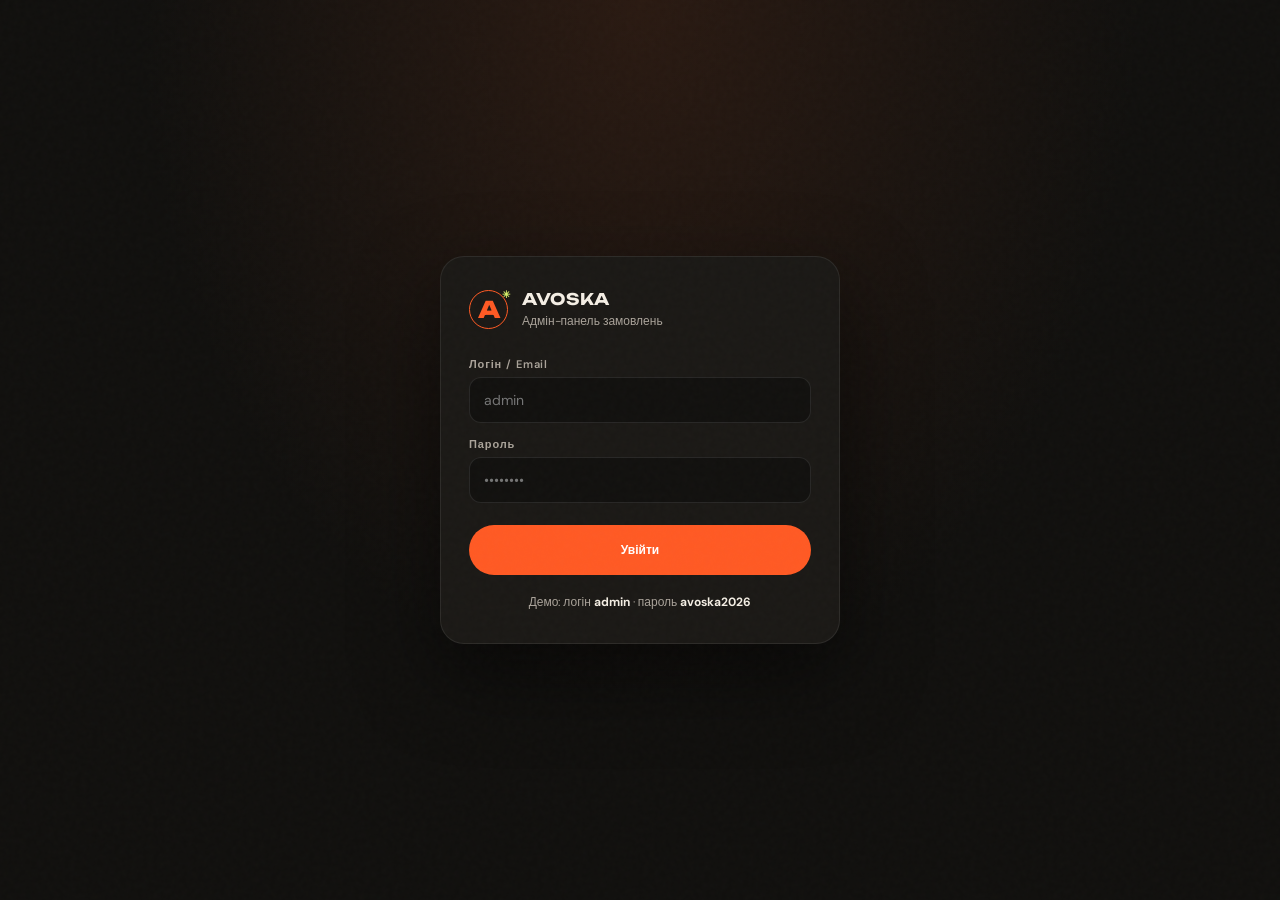
<file: admin.html>
<!doctype html>
<html lang="uk">
<head>
  <meta charset="UTF-8">
  <meta name="viewport" content="width=device-width, initial-scale=1.0">
  <meta name="theme-color" content="#11100e">
  <meta name="robots" content="noindex,nofollow">
  <title>Avoska — Адмін-панель</title>
  <link rel="preconnect" href="https://fonts.googleapis.com">
  <link rel="preconnect" href="https://fonts.gstatic.com" crossorigin>
  <link href="https://fonts.googleapis.com/css2?family=DM+Sans:wght@400;500;600;700;800&family=Unbounded:wght@500;600;700&display=swap" rel="stylesheet">
  <link rel="stylesheet" href="style.css">
  <link rel="stylesheet" href="admin.css">
  <style>
    /* Гарантовано ховаємо екрани — навіть якщо CSS не завантажився */
    #loginScreen[hidden], #adminApp[hidden], #orderDetail[hidden], #loginError[hidden] {
      display: none !important;
    }
    #adminApp { display: none; }
    #adminApp.is-open { display: flex; flex-direction: column; min-height: 100vh; }
  </style>
</head>
<body class="admin-body">
  <div class="noise"></div>

  <div class="admin-login" id="loginScreen">
    <div class="login-card">
      <div class="login-brand">
        <span class="brand-mark">A<span>✳</span></span>
        <div>
          <strong>AVOSKA</strong>
          <small>Адмін-панель замовлень</small>
        </div>
      </div>
      <form id="loginForm" action="#" method="post">
        <label class="field">
          <span>Логін / Email</span>
          <input type="text" name="login" id="loginInput" required autocomplete="username" placeholder="admin" value="">
        </label>
        <label class="field">
          <span>Пароль</span>
          <input type="password" name="password" id="passwordInput" required autocomplete="current-password" placeholder="••••••••" value="">
        </label>
        <p class="login-error" id="loginError" hidden></p>
        <button type="submit" class="btn btn-primary login-btn" id="loginBtn">Увійти</button>
      </form>
      <p class="login-hint" id="loginHint">Демо: логін <b>admin</b> · пароль <b>avoska2026</b></p>
    </div>
  </div>

  <div class="admin-app" id="adminApp" hidden>
    <header class="admin-header">
      <div class="admin-header-left">
        <a class="brand" href="index.html"><span class="brand-mark">A<span>✳</span></span><span>AVOSKA<small>ADMIN</small></span></a>
        <span class="mode-badge" id="modeBadge">demo</span>
      </div>
      <div class="admin-header-right">
        <span class="admin-user" id="adminUser"></span>
        <button type="button" class="btn-ghost" id="logoutBtn">Вийти</button>
      </div>
    </header>

    <div class="admin-toolbar">
      <div class="admin-stats" id="adminStats">
        <div class="stat"><b id="statNew">0</b><span>Нові</span></div>
        <div class="stat"><b id="statActive">0</b><span>В роботі</span></div>
        <div class="stat"><b id="statDone">0</b><span>Готові</span></div>
        <div class="stat"><b id="statAll">0</b><span>Усього</span></div>
      </div>
      <div class="admin-filters">
        <button type="button" class="af active" data-status="all">Усі</button>
        <button type="button" class="af" data-status="new">Нові</button>
        <button type="button" class="af" data-status="calling">Дзвонимо</button>
        <button type="button" class="af" data-status="confirmed">Підтверджено</button>
        <button type="button" class="af" data-status="done">Виконано</button>
        <button type="button" class="af" data-status="cancelled">Скасовано</button>
      </div>
    </div>

    <main class="admin-main no-detail" id="adminMain">
      <div class="orders-list" id="ordersList">
        <p class="orders-empty">Замовлень поки немає</p>
      </div>
      <aside class="order-detail" id="orderDetail" hidden>
        <div class="detail-head">
          <h2 id="detailTitle">Замовлення</h2>
          <button type="button" class="detail-close" id="detailClose" aria-label="Закрити">×</button>
        </div>
        <div class="detail-body" id="detailBody"></div>
      </aside>
    </main>
  </div>

  <!-- Без Firebase CDN — працює офлайн. Firebase підвантажиться лише якщо увімкнено в конфігу. -->
  <script src="firebase-config.js"></script>
  <script src="orders-api.js"></script>
  <script src="admin.js"></script>
  <script>
  (function () {
    var btn = document.getElementById('loginBtn');
    var form = document.getElementById('loginForm');
    if (!btn || !form) return;

    function doLogin(e) {
      if (e) { e.preventDefault(); e.stopPropagation(); }

      var loginEl = document.getElementById('loginInput');
      var passEl = document.getElementById('passwordInput');
      var err = document.getElementById('loginError');
      var login = (loginEl && loginEl.value || '').trim();
      var password = (passEl && passEl.value || '');

      function showErr(msg) {
        if (err) {
          err.textContent = msg;
          err.hidden = false;
          err.style.display = 'block';
        } else {
          alert(msg);
        }
      }

      function openApp(userLabel) {
        var screen = document.getElementById('loginScreen');
        var app = document.getElementById('adminApp');
        if (screen) { screen.hidden = true; screen.style.display = 'none'; }
        if (app) {
          app.hidden = false;
          app.classList.add('is-open');
          app.style.display = 'flex';
          app.style.flexDirection = 'column';
          app.style.minHeight = '100vh';
        }
        var u = document.getElementById('adminUser');
        if (u) u.textContent = userLabel || 'admin';
        if (err) { err.hidden = true; err.style.display = 'none'; }
        if (typeof window.__avoskaAfterLogin === 'function') {
          try { window.__avoskaAfterLogin({ login: userLabel || 'admin' }); } catch (x) {}
        }
      }

      if (!login || !password) {
        showErr('Введи логін і пароль');
        return false;
      }

      var demoLogin = 'admin';
      var demoPass = 'avoska2026';
      try {
        if (typeof DEMO_ADMIN !== 'undefined') {
          if (DEMO_ADMIN.login) demoLogin = String(DEMO_ADMIN.login);
          if (DEMO_ADMIN.password) demoPass = String(DEMO_ADMIN.password);
        }
      } catch (x) {}

      // Async path via API
      if (typeof OrdersAPI !== 'undefined') {
        Promise.resolve()
          .then(function () { return OrdersAPI.init(); })
          .then(function () { return OrdersAPI.login(login, password); })
          .then(function (user) {
            openApp((user && (user.email || user.login)) || login);
          })
          .catch(function (ex) {
            // fallback demo check
            if (login.toLowerCase() === demoLogin.toLowerCase() && password === demoPass) {
              openApp(demoLogin);
            } else {
              showErr((ex && ex.message) || 'Невірний логін або пароль');
            }
          });
        return false;
      }

      // Pure demo without API
      if (login.toLowerCase() === demoLogin.toLowerCase() && password === demoPass) {
        try {
          sessionStorage.setItem('avoska_admin_session', JSON.stringify({ login: demoLogin, at: Date.now() }));
        } catch (x) {}
        openApp(demoLogin);
      } else {
        showErr('Невірний логін або пароль. Спробуй admin / avoska2026');
      }
      return false;
    }

    btn.addEventListener('click', doLogin);
    form.addEventListener('submit', doLogin);
  })();
  </script>
</body>
</html>
</file>
<file: style.css>
* {
  box-sizing: border-box
}
:root {
  --bg: #11100e;
  --panel: #1b1916;
  --cream: #f4eee4;
  --muted: #aaa39a;
  --orange: #ff5a24;
  --lime: #d7f36a
}
html {
  scroll-behavior: smooth;
  overflow-x: hidden;
  max-width: 100%
}
body {
  margin: 0;
  background: var(--bg);
  color: var(--cream);
  font-family: "DM Sans", sans-serif;
  overflow-x: hidden
}
.noise {
  position: fixed;
  inset: 0;
  pointer-events: none;
  opacity: .045;
  z-index: 10;
  background-image: url("data:image/svg+xml,%3Csvg viewBox='0 0 180 180' xmlns='http://www.w3.org/2000/svg'%3E%3Cfilter id='n'%3E%3CfeTurbulence type='fractalNoise' baseFrequency='.9' numOctaves='3' stitchTiles='stitch'/%3E%3C/filter%3E%3Crect width='100%25' height='100%25' filter='url(%23n)' opacity='.45'/%3E%3C/svg%3E")
}
.header {
  height: 88px;
  padding: 0 7.5%;
  display: flex;
  align-items: center;
  justify-content: space-between;
  border-bottom: 1px solid #ffffff12;
  position: absolute;
  z-index: 5;
  width: 100%
}
.brand {
  display: flex;
  align-items: center;
  gap: 10px;
  color: var(--cream);
  text-decoration: none;
  font: 700 16px Unbounded, sans-serif;
  letter-spacing: .03em
}
.brand small {
  display: block;
  font: 600 8px "DM Sans";
  letter-spacing: .25em;
  color: #a49c91;
  margin-top: 5px
}
.brand-mark {
  width: 39px;
  height: 39px;
  border: 1px solid var(--orange);
  border-radius: 50%;
  display: grid;
  place-items: center;
  color: var(--orange);
  font: 800 23px Unbounded;
  position: relative
}
.brand-mark span {
  font-size: 10px;
  position: absolute;
  right: -3px;
  top: -3px;
  color: var(--lime)
}
.nav {
  display: flex;
  gap: 38px
}
.nav a, .text-link {
  color: #d0c9bf;
  text-decoration: none;
  font-size: 13px
}
.nav a:hover, .text-link:hover {
  color: var(--orange)
}
.header-right {
  display: flex;
  align-items: center;
  gap: 14px
}
.header-order {
  color: var(--bg);
  background: var(--lime);
  text-decoration: none;
  padding: 13px 19px;
  border-radius: 30px;
  font-size: 12px;
  font-weight: 800
}
.header-order span {
  margin-left: 14px
}
.menu-toggle {
  display: none;
  background: none;
  color: white;
  border: 0;
  font-size: 24px
}
.hero {
  min-height: 790px;
  padding: 175px 7.5% 60px;
  position: relative;
  display: grid;
  grid-template-columns: 48% 52%;
  align-items: center;
  background: radial-gradient(ellipse at 75% 48%,#3a2116 0%,#17120f 34%,#11100e 70%)
}
.hero-copy {
  position: relative;
  z-index: 2
}
.eyebrow {
  font-size: 10px;
  letter-spacing: .22em;
  color: #b7afa4;
  font-weight: 700;
  display: flex;
  align-items: center;
  gap: 10px
}
.eyebrow i {
  width: 7px;
  height: 7px;
  border-radius: 50%;
  background: var(--orange);
  display: inline-block;
  box-shadow: 0 0 15px var(--orange)
}
h1, h2 {
  font-family: Unbounded, sans-serif;
  font-weight: 800;
  letter-spacing: -.075em;
  line-height: .98;
  margin: 25px 0
}
h1 {
  font-size: clamp(42px,8vw,118px);
  max-width: 100%
}
h1 em, h2 em {
  font-style: normal;
  color: var(--orange)
}
.hero-title {
  font-size: clamp(35px,8vw,102px);;
}
.hero-lead {
  max-width: 390px;
  color: #b5ada3;
  line-height: 1.75;
  font-size: 15px
}
.hero-actions {
  display: flex;
  align-items: center;
  gap: 28px;
  margin-top: 35px
}
.btn {
  display: inline-flex;
  align-items: center;
  gap: 35px;
  text-decoration: none;
  border-radius: 40px;
  padding: 17px 23px;
  font-size: 12px;
  font-weight: 800;
  transition: .25s transform, .25s box-shadow
}
.btn:hover {
  transform: translateY(-4px);
  box-shadow: 0 12px 35px #0006
}
.btn-primary {
  background: var(--orange);
  color: white
}
.btn-primary span, .btn-light span {
  font-size: 17px
}
.text-link {
  border-bottom: 1px solid #ffffff55;
  padding-bottom: 7px
}
.text-link span {
  margin-left: 10px
}
.hero-note {
  display: flex;
  align-items: center;
  gap: 13px;
  margin-top: 65px
}
.note-icon {
  width: 37px;
  height: 37px;
  border: 1px solid #ffffff35;
  border-radius: 50%;
  display: grid;
  place-items: center;
  color: var(--lime)
}
.hero-note b, .hero-note small {
  display: block
}
.hero-note b {
  font-size: 11px
}
.hero-note small {
  color: #8f887f;
  font-size: 10px;
  margin-top: 4px
}
.hero-art {
  height: 550px;
  position: relative;
  display: grid;
  place-items: center;
  perspective: 1000px
}
.food-disc {
  width: min(39vw,480px);
  aspect-ratio: 1;
  border-radius: 50%;
  position: relative;
  z-index: 2;
  transform-style: preserve-3d;
  animation: levitate 6s ease-in-out infinite;
  filter: drop-shadow(0 35px 35px #0009)
}
.food-image {
  position: absolute;
  inset: 0;
  border-radius: 50%;
  background: url("https://images.unsplash.com/photo-1579751626657-72bc17010498?auto=format&fit=crop&w=1200&q=90") center/cover;
  border: 13px solid #d8a35d;
  box-shadow: inset 0 0 0 7px #f6d89a, 0 0 0 1px #fff4;
  transform: rotate(-13deg)
}
.orbit {
  position: absolute;
  border: 1px solid #ff8a4b42;
  border-radius: 50%;
  width: 95%;
  aspect-ratio: 1;
  transform: rotateX(67deg) rotateZ(-20deg)
}
.orbit-two {
  width: 115%;
  transform: rotateX(67deg) rotateZ(36deg);
  border-color: #d7f36a30
}
.floating-tag {
  position: absolute;
  z-index: 3;
  background: var(--lime);
  color: #17150f;
  padding: 10px 15px;
  border-radius: 30px;
  font: 700 9px Unbounded;
  letter-spacing: .08em;
  box-shadow: 0 12px 30px #0005
}
.tag-top {
  top: 15%;
  right: 5%;
  transform: rotate(9deg)
}
.tag-bottom {
  bottom: 14%;
  left: 6%;
  background: var(--orange);
  color: white;
  transform: rotate(-8deg)
}
.sushi-float {
  position: absolute;
  z-index: 4;
  right: 3%;
  bottom: 23%;
  font-size: 82px;
  filter: drop-shadow(0 15px 15px #0008);
  animation: float 5s ease-in-out infinite
}
.pepper {
  position: absolute;
  color: var(--orange);
  font-size: 55px
}
.pepper-one {
  top: 16%;
  left: 5%;
  animation: spin 18s linear infinite
}
.pepper-two {
  bottom: 10%;
  right: 18%;
  color: var(--lime);
  font-size: 35px
}
.hero-shadow {
  position: absolute;
  width: 75%;
  height: 35px;
  background: #0009;
  filter: blur(25px);
  bottom: 12%;
  border-radius: 50%
}
.hero-bottom {
  position: absolute;
  bottom: 28px;
  left: 7.5%;
  right: 7.5%;
  display: flex;
  align-items: center;
  gap: 15px;
  color: #777168;
  font-size: 9px;
  letter-spacing: .2em
}
.scroll-line {
  height: 1px;
  width: 65px;
  background: var(--orange)
}
.hero-social {
  margin-left: auto
}
.ticker {
  overflow: hidden;
  background: var(--lime);
  color: #181811;
  padding: 15px 0;
  transform: rotate(-1deg) scale(1.02)
}
.ticker-track {
  white-space: nowrap;
  display: inline-flex;
  align-items: center;
  gap: 35px;
  font: 700 13px Unbounded;
  letter-spacing: .08em;
  animation: ticker-scroll 28s linear infinite;
  width: max-content
}
.ticker-track span:nth-of-type(even) {
  color: #df4e21
}
.section {
  padding: 125px 7.5%
}
.section-head {
  display: flex;
  justify-content: space-between;
  align-items: end;
  margin-bottom: 50px
}
.section h2, .feature h2, .contact-section h2 {
  font-size: clamp(40px,6vw,76px)
}
.section-head>p {
  max-width: 310px;
  color: var(--muted);
  font-size: 13px;
  line-height: 1.8;
  margin-bottom: 27px
}
.filters {
  display: flex;
  gap: 10px;
  margin-bottom: 27px;
  flex-wrap: wrap
}
.filter {
  background: transparent;
  border: 1px solid #ffffff24;
  color: #aaa39a;
  border-radius: 30px;
  padding: 11px 17px;
  font: 600 11px "DM Sans";
  cursor: pointer;
  transition: .2s
}
.filter span {
  font-size: 9px;
  margin-left: 10px;
  color: var(--orange)
}
.filter.active, .filter:hover {
  background: var(--cream);
  color: #15130f;
  border-color: var(--cream)
}
.product-grid {
  display: grid;
  grid-template-columns: repeat(3,1fr);
  gap: 22px
}
.product-card {
  background: #1a1815;
  border-radius: 9px;
  overflow: hidden;
  transition: .35s transform, .35s background
}
.product-card:hover {
  transform: translateY(-8px);
  background: #211e19
}
.product-photo {
  height: 245px;
  position: relative;
  overflow: hidden;
  background: #28231e
}
.product-photo img {
  width: 100%;
  height: 100%;
  object-fit: cover;
  transition: transform .7s cubic-bezier(.2,.7,.2,1)
}
.product-card:hover img {
  transform: scale(1.08) rotate(1deg)
}
.product-badge {
  position: absolute;
  top: 15px;
  left: 15px;
  background: var(--lime);
  color: #16150f;
  padding: 7px 10px;
  border-radius: 20px;
  font: 700 8px Unbounded
}
.add-btn {
  position: absolute;
  bottom: 14px;
  right: 14px;
  border: 0;
  width: 42px;
  height: 42px;
  border-radius: 50%;
  background: var(--orange);
  color: white;
  font-size: 25px;
  cursor: pointer;
  transition: .2s
}
.add-btn:hover {
  transform: rotate(90deg) scale(1.1)
}
.product-info {
  padding: 19px;
  display: flex;
  justify-content: space-between;
  gap: 12px;
  align-items: center
}
.product-info h3 {
  font: 600 13px Unbounded;
  margin: 0 0 7px
}
.product-info p {
  margin: 0;
  color: #938b81;
  font-size: 10px
}
.product-info>b {
  font-size: 10px;
  color: var(--lime);
  white-space: nowrap
}
.menu-disclaimer {
  font-size: 10px;
  color: #766f66;
  margin-top: 22px
}
.feature {
  display: grid;
  grid-template-columns: 1fr 1fr;
  gap: 10%;
  align-items: center;
  background: #191714
}
.feature-image {
  position: relative;
  height: 530px
}
.feature-image>img {
  width: 100%;
  height: 100%;
  object-fit: cover;
  border-radius: 4px;
  filter: saturate(.75)
}
.round-stamp {
  position: absolute;
  right: -45px;
  bottom: 35px;
  width: 130px;
  height: 130px;
  border-radius: 50%;
  background: var(--lime);
  color: #18170f;
  display: grid;
  place-content: center;
  text-align: center;
  font: 700 10px/1.8 Unbounded;
  transform: rotate(12deg);
  box-shadow: 0 15px 35px #0007
}
.feature-copy>p {
  color: #aaa197;
  line-height: 1.9;
  font-size: 14px;
  max-width: 410px
}
.feature-stats {
  display: flex;
  gap: 55px;
  margin: 35px 0
}
.feature-stats b, .feature-stats small {
  display: block
}
.feature-stats b {
  font: 700 20px Unbounded
}
.feature-stats b span {
  color: var(--orange)
}
.feature-stats small {
  color: #888076;
  font-size: 10px;
  margin-top: 7px
}
.rating-note {
  display: block;
  color: #6e675f;
  font-size: 9px;
  margin-top: 18px
}
.cta-section {
  padding: 105px 7.5%;
  text-align: center;
  position: relative;
  overflow: hidden;
  background: var(--orange)
}
.cta-section .eyebrow {
  justify-content: center;
  color: #ffe0d3
}
.cta-section .eyebrow i {
  background: var(--lime);
  box-shadow: none
}
.cta-section h2 {
  font-size: clamp(45px,7vw,90px);
  margin: 25px 0 35px
}
.cta-section h2 em {
  color: var(--lime)
}
.btn-light {
  background: var(--cream);
  color: #18150f;
  position: relative;
  z-index: 1
}
.cta-orb {
  position: absolute;
  font-size: 150px;
  opacity: .12;
  left: 8%;
  top: 20%;
  transform: rotate(-25deg);
  animation: levitate 6s infinite
}
.contact-section {
  display: grid;
  grid-template-columns: .8fr 1.2fr;
  gap: 7%;
  align-items: start
}
.contact-grid {
  display: grid;
  grid-template-columns: repeat(3,1fr);
  gap: 25px;
  padding-top: 25px
}
.contact-item small, .contact-item b, .contact-item a, .contact-item span {
  display: block
}
.contact-item small {
  color: var(--orange);
  font-size: 9px;
  letter-spacing: .15em;
  margin-bottom: 18px
}
.contact-item b {
  font: 600 13px/1.7 Unbounded;
  min-height: 65px
}
.contact-item a {
  color: var(--lime);
  font-size: 10px;
  margin-top: 15px;
  text-decoration: none
}
.contact-item span {
  font-size: 9px;
  color: #8c847a;
  margin-top: 15px
}
.footer {
  padding: 28px 7.5%;
  border-top: 1px solid #ffffff18;
  display: flex;
  justify-content: space-between;
  align-items: center;
  color: #827a70;
  font-size: 9px;
  letter-spacing: .14em
}
.footer .brand {
  color: var(--cream)
}
@keyframes levitate {
  0%, 100% {
    transform: translateY(0) rotate(-3deg)
  }
  50% {
    transform: translateY(-18px) rotate(2deg)
  }
}
@keyframes float {
  0%, 100% {
    transform: translateY(0) rotate(-8deg)
  }
  50% {
    transform: translateY(-22px) rotate(8deg)
  }
}
@keyframes spin {
  to {
    transform: rotate(360deg)
  }
}
@media(max-width:900px) {
  .hero {
    grid-template-columns: 1fr 1fr;
    padding-left: 5%;
    padding-right: 5%;
    min-height: 700px
  }
  .hero-art {
    height: 450px
  }
  .food-disc {
    width: 43vw
  }
  .product-grid {
    grid-template-columns: repeat(2,1fr)
  }
  .section {
    padding: 90px 5%
  }
  .contact-section {
    grid-template-columns: 1fr
  }
  .contact-grid {
    padding-top: 0
  }
  .header {
    padding: 0 5%
  }
}
@media(max-width:650px) {
  .header {
    height: 72px
  }
  .nav {
    display: none;
    position: absolute;
    top: 72px;
    left: 0;
    right: 0;
    background: #171512;
    padding: 25px;
    flex-direction: column;
    gap: 22px
  }
  .nav.open {
    display: flex
  }
  .header-order {
    margin-left: auto;
    margin-right: 15px;
    padding: 11px 14px
  }
  .menu-toggle {
    display: block
  }
  .hero {
    padding: 135px 6% 70px;
    display: flex;
    flex-direction: column;
    align-items: stretch;
    min-height: 0
  }
  .hero-copy {
    z-index: 2
  }
  .hero h1 {
    font-size: clamp(40px,12vw,64px);
    letter-spacing: -.04em;
    max-width: 100%;
    overflow-wrap: anywhere;
    word-break: break-word
  }
  .hero-lead {
    font-size: 13px
  }
  .hero-note {
    margin-top: 35px
  }
  .hero-art {
    height: 360px;
    margin-top: 5px
  }
  .food-disc {
    width: min(78vw,360px)
  }
  .tag-top {
    right: 3%;
    top: 8%
  }
  .tag-bottom {
    left: 0;
    bottom: 9%
  }
  .sushi-float {
    font-size: 58px;
    right: 0;
    bottom: 20%
  }
  .pepper-one {
    font-size: 35px
  }
  .hero-bottom {
    left: 6%;
    right: 6%;
    bottom: 18px
  }
  .hero-social {
    display: none
  }
  .section {
    padding: 75px 6%
  }
  .section-head {
    display: block
  }
  .section-head>p {
    margin-top: 0
  }
  .section h2, .feature h2, .contact-section h2 {
    font-size: 48px
  }
  .product-grid {
    grid-template-columns: 1fr 1fr;
    gap: 12px
  }
  .product-photo {
    height: 165px
  }
  .product-info {
    padding: 12px;
    display: block
  }
  .product-info h3 {
    font-size: 10px;
    line-height: 1.5
  }
  .product-info p {
    font-size: 9px;
    min-height: 27px
  }
  .product-info>b {
    display: block;
    margin-top: 10px;
    font-size: 9px
  }
  .add-btn {
    width: 34px;
    height: 34px;
    font-size: 21px
  }
  .product-badge {
    font-size: 7px
  }
  .feature {
    display: flex;
    flex-direction: column;
    gap: 50px
  }
  .feature-image {
    width: 90%;
    height: 350px;
    align-self: flex-start
  }
  .round-stamp {
    width: 105px;
    height: 105px;
    right: -28px;
    font-size: 8px
  }
  .feature-copy {
    width: 100%
  }
  .feature-stats {
    gap: 35px
  }
  .cta-section {
    padding: 85px 6%
  }
  .cta-section h2 {
    font-size: 52px
  }
  .cta-orb {
    font-size: 90px;
    left: -5%
  }
  .contact-grid {
    grid-template-columns: 1fr;
    gap: 30px
  }
  .contact-item b {
    min-height: 0
  }
  .footer {
    gap: 20px;
    flex-wrap: wrap
  }
  .footer>span:nth-child(2) {
    display: none
  }
}
@media(prefers-reduced-motion:reduce) {
  *, *::before, *::after {
    animation-duration: .01ms!important;
    scroll-behavior: auto!important;
    transition-duration: .01ms!important
  }
}
@keyframes ticker-scroll {
  0% {
    transform: translateX(0)
  }
  100% {
    transform: translateX(-50%)
  }
}
.ticker:hover .ticker-track {
  animation-play-state: paused
}
.cart-btn {
  position: relative;
  background: none;
  border: 1px solid #ffffff25;
  color: var(--cream);
  width: 44px;
  height: 44px;
  border-radius: 50%;
  display: grid;
  place-items: center;
  cursor: pointer;
  transition: .2s
}
.cart-btn:hover {
  border-color: var(--orange);
  color: var(--orange)
}
.cart-count {
  position: absolute;
  top: -4px;
  right: -4px;
  background: var(--orange);
  color: #fff;
  font-size: 10px;
  font-weight: 800;
  min-width: 18px;
  height: 18px;
  border-radius: 50%;
  display: grid;
  place-items: center;
  padding: 0 4px
}
.cart-count:empty, .cart-count[data-empty="1"] {
  display: none
}
.hero-bottom {
  display: flex;
  align-items: center;
  gap: 18px;
  position: absolute;
  bottom: 28px;
  left: 7.5%;
  right: 7.5%;
  font-size: 11px;
  letter-spacing: .12em;
  color: #9a9288;
  font-weight: 600
}
.hero-social {
  margin-left: auto;
  display: flex;
  gap: 18px
}
.hero-social a {
  color: #d0c9bf;
  text-decoration: none;
  font-size: 11px;
  letter-spacing: .08em
}
.hero-social a:hover {
  color: var(--orange)
}
.social-links {
  display: flex;
  flex-direction: column;
  gap: 12px;
  margin-top: 8px
}
.social-link {
  display: inline-flex;
  align-items: center;
  gap: 10px;
  color: var(--cream);
  text-decoration: none;
  font-size: 14px;
  font-weight: 600
}
.social-link:hover {
  color: var(--orange)
}
.social-link svg {
  flex-shrink: 0
}
.footer {
  display: flex;
  align-items: center;
  justify-content: space-between;
  padding: 40px 7.5%;
  border-top: 1px solid #ffffff12;
  gap: 20px;
  flex-wrap: wrap
}
.footer-social {
  display: flex;
  gap: 14px
}
.footer-social a {
  color: #a49c91;
  display: grid;
  place-items: center;
  width: 36px;
  height: 36px;
  border: 1px solid #ffffff18;
  border-radius: 50%;
  transition: .2s
}
.footer-social a:hover {
  color: var(--orange);
  border-color: var(--orange)
}
.hero-social {
  margin-left: 0;
  width: 100%
}
}
@media (max-width:640px) {
  .footer {
    justify-content: center;
    text-align: center
  }
  .footer-social {
    order: -1
  }
}
/* ===== Cart page (full section) ===== */
.cart-page {
  padding-top: 110px
}
.cart-page-head {
  align-items: flex-end;
  gap: 20px
}
.cart-layout {
  display: grid;
  grid-template-columns: 1.2fr .9fr;
  gap: 32px;
  margin-top: 10px
}
.cart-list-panel {
  background: var(--panel);
  border-radius: 20px;
  padding: 8px 20px;
  border: 1px solid #ffffff10;
  min-height: 200px
}
.cart-items {
  padding: 8px 0
}
.cart-empty {
  color: var(--muted);
  text-align: center;
  padding: 48px 16px;
  font-size: 14px;
  line-height: 1.6
}
.cart-empty a {
  color: var(--orange);
  text-decoration: none
}
.cart-item {
  display: grid;
  grid-template-columns: 1fr auto auto auto;
  align-items: center;
  gap: 12px;
  padding: 16px 4px;
  border-bottom: 1px solid #ffffff10
}
.cart-item:last-child {
  border-bottom: 0
}
.cart-item-info h4 {
  margin: 0 0 4px;
  font-size: 15px;
  font-weight: 700
}
.cart-item-info span {
  font-size: 12px;
  color: var(--muted)
}
.cart-item-qty {
  display: flex;
  align-items: center;
  gap: 8px
}
.cart-item-qty button {
  width: 30px;
  height: 30px;
  border-radius: 50%;
  border: 1px solid #ffffff25;
  background: none;
  color: var(--cream);
  cursor: pointer;
  font-size: 16px;
  line-height: 1
}
.cart-item-qty button:hover {
  border-color: var(--orange);
  color: var(--orange)
}
.cart-item-qty span {
  min-width: 20px;
  text-align: center;
  font-weight: 700;
  font-size: 14px
}
.cart-item-price {
  font-weight: 800;
  font-size: 15px;
  white-space: nowrap;
  min-width: 72px;
  text-align: right
}
.cart-item-remove {
  background: none;
  border: 0;
  color: #777;
  cursor: pointer;
  font-size: 20px;
  padding: 4px 6px;
  line-height: 1
}
.cart-item-remove:hover {
  color: var(--orange)
}
.cart-checkout-panel {
  background: var(--panel);
  border-radius: 20px;
  padding: 24px;
  border: 1px solid #ffffff10;
  align-self: start;
  position: sticky;
  top: 20px
}
.cart-summary {
  margin-bottom: 22px;
  padding-bottom: 18px;
  border-bottom: 1px solid #ffffff12
}
.cart-total-row {
  display: flex;
  justify-content: space-between;
  align-items: center;
  font-size: 15px
}
.cart-total-row b {
  font: 800 22px Unbounded, sans-serif;
  color: var(--lime)
}
.cart-total-note {
  margin: 8px 0 0;
  font-size: 11px;
  color: var(--muted);
  line-height: 1.4
}
.checkout-title {
  margin: 0 0 16px;
  font: 700 16px Unbounded, sans-serif
}
.checkout-form .field {
  display: block;
  margin-bottom: 14px
}
.checkout-form .field span {
  display: block;
  font-size: 11px;
  letter-spacing: .08em;
  color: var(--muted);
  margin-bottom: 6px;
  font-weight: 600
}
.checkout-form input, .checkout-form textarea {
  width: 100%;
  background: #12110f;
  border: 1px solid #ffffff18;
  border-radius: 12px;
  padding: 12px 14px;
  color: var(--cream);
  font: 400 14px "DM Sans", sans-serif;
  outline: none;
  transition: border .2s
}
.checkout-form input:focus, .checkout-form textarea:focus {
  border-color: var(--orange)
}
.checkout-form textarea {
  resize: vertical;
  min-height: 64px
}
.pay-fieldset {
  border: 0;
  padding: 0;
  margin: 0 0 18px
}
.pay-fieldset legend {
  font-size: 11px;
  letter-spacing: .08em;
  color: var(--muted);
  font-weight: 600;
  margin-bottom: 10px
}
.pay-option {
  display: flex;
  align-items: flex-start;
  gap: 10px;
  padding: 10px 12px;
  border: 1px solid #ffffff14;
  border-radius: 12px;
  margin-bottom: 8px;
  cursor: pointer;
  font-size: 13px;
  transition: border .2s
}
.pay-option:hover {
  border-color: #ffffff30
}
.pay-option:has(input:checked) {
  border-color: var(--orange);
  background: #ff5a2412
}
.pay-option input {
  margin-top: 2px;
  accent-color: var(--orange)
}
.pay-option small {
  display: block;
  color: var(--muted);
  font-size: 11px;
  margin-top: 2px
}
.checkout-submit {
  width: 100%;
  justify-content: center;
  border: 0;
  cursor: pointer;
  font-family: inherit
}
.checkout-submit:disabled {
  opacity: .5;
  cursor: not-allowed;
  transform: none
}
.checkout-hint {
  margin: 12px 0 0;
  font-size: 11px;
  color: var(--muted);
  line-height: 1.45;
  text-align: center
}
.order-success {
  text-align: center;
  padding: 20px 8px
}
.success-icon {
  width: 56px;
  height: 56px;
  border-radius: 50%;
  background: var(--lime);
  color: #18170f;
  display: grid;
  place-items: center;
  font-size: 28px;
  font-weight: 800;
  margin: 0 auto 16px
}
.order-success h3 {
  margin: 0 0 10px;
  font: 700 18px Unbounded, sans-serif
}
.order-success p {
  color: var(--muted);
  font-size: 14px;
  line-height: 1.55;
  margin: 0 0 20px
}
.order-success .btn {
  margin-bottom: 14px
}
.order-success .text-link {
  display: inline-block
}
/* Header cart + FAB */
.cart-btn {
  position: relative;
  background: none;
  border: 1px solid #ffffff25;
  color: var(--cream);
  width: 44px;
  height: 44px;
  border-radius: 50%;
  display: grid;
  place-items: center;
  cursor: pointer;
  transition: .2s;
  text-decoration: none
}
.cart-btn:hover {
  border-color: var(--orange);
  color: var(--orange)
}
.cart-count {
  position: absolute;
  top: -4px;
  right: -4px;
  background: var(--orange);
  color: #fff;
  font-size: 10px;
  font-weight: 800;
  min-width: 18px;
  height: 18px;
  border-radius: 50%;
  display: grid;
  place-items: center;
  padding: 0 4px
}
.cart-count[data-empty="1"] {
  display: none
}
.nav-cart-badge {
  display: inline-grid;
  place-items: center;
  min-width: 18px;
  height: 18px;
  padding: 0 5px;
  border-radius: 20px;
  background: var(--orange);
  color: #fff;
  font-size: 10px;
  font-weight: 800;
  margin-left: 6px
}
.nav-cart-badge[hidden] {
  display: none
}
.fab-cart {
  position: fixed;
  right: 22px;
  bottom: 22px;
  z-index: 35;
  width: 58px;
  height: 58px;
  border-radius: 50%;
  background: var(--lime);
  color: #18170f;
  display: grid;
  place-items: center;
  box-shadow: 0 12px 32px #0008, 0 0 0 4px #d7f36a33;
  text-decoration: none;
  transition: transform .2s, box-shadow .2s;
  animation: fab-in .35s ease
}
.fab-cart:hover {
  transform: scale(1.06);
  box-shadow: 0 16px 40px #0009, 0 0 0 5px #d7f36a44
}
.fab-cart[hidden] {
  display: none!important
}
.fab-count {
  position: absolute;
  top: -2px;
  right: -2px;
  background: var(--orange);
  color: #fff;
  min-width: 20px;
  height: 20px;
  border-radius: 50%;
  font-size: 11px;
  font-weight: 800;
  display: grid;
  place-items: center;
  padding: 0 4px
}
@keyframes fab-in {
  from {
    opacity: 0;
    transform: scale(.6) translateY(12px)
  }
  to {
    opacity: 1;
    transform: scale(1) translateY(0)
  }
}
.cart-toast {
  position: fixed;
  bottom: 25px;
  left: 50%;
  transform: translate(-50%,150%);
  z-index: 60;
  background: var(--lime);
  color: #18170f;
  padding: 15px 22px;
  border-radius: 30px;
  font-size: 12px;
  font-weight: 600;
  box-shadow: 0 12px 35px #0007;
  transition: transform .35s;
  white-space: nowrap;
  max-width: 92%
}
.cart-toast.show {
  transform: translate(-50%,0)
}
.hero-bottom {
  display: flex;
  align-items: center;
  gap: 18px;
  position: absolute;
  bottom: 28px;
  left: 7.5%;
  right: 7.5%;
  font-size: 11px;
  letter-spacing: .12em;
  color: #9a9288;
  font-weight: 600
}
.hero-social {
  margin-left: auto;
  display: flex;
  gap: 18px
}
.hero-social a {
  color: #d0c9bf;
  text-decoration: none;
  font-size: 11px;
  letter-spacing: .08em
}
.hero-social a:hover {
  color: var(--orange)
}
.social-links {
  display: flex;
  flex-direction: column;
  gap: 12px;
  margin-top: 8px
}
.social-link {
  display: inline-flex;
  align-items: center;
  gap: 10px;
  color: var(--cream);
  text-decoration: none;
  font-size: 14px;
  font-weight: 600
}
.social-link:hover {
  color: var(--orange)
}
.footer-social {
  display: flex;
  gap: 14px
}
.footer-social a {
  color: #a49c91;
  display: grid;
  place-items: center;
  width: 36px;
  height: 36px;
  border: 1px solid #ffffff18;
  border-radius: 50%;
  transition: .2s
}
.footer-social a:hover {
  color: var(--orange);
  border-color: var(--orange)
}
.header-right {
  display: flex;
  align-items: center;
  gap: 14px
}
/* Stronger adaptive */
@media (max-width:1000px) {
  .cart-layout {
    grid-template-columns: 1fr;
    gap: 20px
  }
  .cart-checkout-panel {
    position: static
  }
}
@media (max-width:900px) {
  .header-right .header-order {
    display: none
  }
  .hero-bottom {
    flex-wrap: wrap;
    gap: 10px
  }
  .hero-social {
    margin-left: 0;
    width: 100%
  }
}
@media (max-width:650px) {
  .cart-page {
    padding-top: 90px
  }
  .cart-item {
    grid-template-columns: 1fr auto;
    grid-template-rows: auto auto;
    gap: 8px 10px
  }
  .cart-item-info {
    grid-column: 1/-1
  }
  .cart-item-qty {
    justify-self: start
  }
  .cart-item-price {
    justify-self: end
  }
  .cart-item-remove {
    grid-column: 2;
    grid-row: 2;
    justify-self: end
  }
  .fab-cart {
    right: 16px;
    bottom: 16px;
    width: 54px;
    height: 54px
  }
  .cart-toast {
    bottom: 80px;
    white-space: normal;
    text-align: center;
    line-height: 1.4
  }
  .footer {
    flex-wrap: wrap;
    justify-content: center;
    text-align: center;
    gap: 16px
  }
  .footer-social {
    order: -1
  }
  .pay-option {
    font-size: 12px
  }
  .header {
    padding: 0 5%
  }
  .header-right {
    gap: 8px
  }
  .cart-btn {
    width: 40px;
    height: 40px
  }
}
@media (max-width:420px) {
  .filters {
    flex-wrap: wrap
  }
  .product-grid {
    gap: 14px
  }
}
/* Anti horizontal scroll + mobile hero fit */
html, body {
  overflow-x: hidden;
  max-width: 100%
}
.hero, .hero-copy, main, section {
  max-width: 100%;
  overflow-x: clip
}
.hero h1, h1, h2 {
  max-width: 100%
}
.hero-actions {
  flex-wrap: wrap;
  gap: 16px
}
.btn {
  max-width: 100%
}
@media (max-width:650px) {
  .hero {
    padding: 120px 5% 60px;
    overflow: hidden
  }
  .hero-copy {
    width: 100%;
    max-width: 100%;
    padding-right: 0
  }
  .hero h1 {
    font-size: clamp(38px,11.2vw,58px)!important;
    letter-spacing: -.03em!important;
    line-height: 1.02;
    word-break: break-word;
    overflow-wrap: anywhere;
  }
  .hero-lead {
    max-width: 100%;
    font-size: 13px
  }
  .hero-actions {
    flex-direction: column;
    align-items: flex-start;
    gap: 14px
  }
  .hero-art {
    max-width: 100%;
    overflow: hidden
  }
  .floating-tag, .sushi-float, .pepper {
    max-width: 100%
  }
  .header {
    padding: 0 4%;
    overflow: hidden
  }
  .brand {
    min-width: 0
  }
  .product-grid {
    grid-template-columns: 1fr 1fr;
    gap: 10px
  }
}
@media (max-width:380px) {
  .hero h1 {
    font-size: clamp(34px,10.5vw,48px)!important
  }
  .product-grid {
    grid-template-columns: 1fr
  }
  .section h2, .feature h2, .contact-section h2 {
    font-size: 36px
  }
}

/* Catalog buttons, search, and product details dialog */
.menu-search {
  display: flex;
  align-items: center;
  gap: 12px;
  max-width: 480px;
  margin: 0 0 28px;
  padding: 0 16px;
  border: 1px solid #ffffff24;
  border-radius: 30px;
  color: var(--orange);
}

.menu-search input {
  width: 100%;
  padding: 14px 0;
  background: none;
  border: 0;
  outline: 0;
  color: var(--cream);
  font: 500 13px "DM Sans", sans-serif;
}

.product-card {
  position: relative;
}

.product-open {
  display: block;
  width: 100%;
  padding: 0;
  border: 0;
  text-align: left;
  background: transparent;
  color: inherit;
  cursor: pointer;
  font: inherit;
}

.product-open .product-info {
  min-height: 98px;
  padding-right: 58px;
}

.product-card .add-btn {
  z-index: 2;
}

.product-dialog {
  width: min(540px, calc(100% - 28px));
  max-height: 90vh;
  padding: 0;
  border: 1px solid #ffffff25;
  border-radius: 22px;
  background: #1a1815;
  color: var(--cream);
  box-shadow: 0 24px 90px #000b;
}

.product-dialog::backdrop {
  background: #090807c9;
  backdrop-filter: blur(5px);
}

.dialog-shell {
  position: relative;
  padding: 32px;
}

.dialog-close {
  position: absolute;
  top: 12px;
  right: 18px;
  background: none;
  border: 0;
  color: var(--cream);
  font-size: 30px;
  cursor: pointer;
}

.dialog-category {
  color: var(--orange);
  font-size: 10px;
  letter-spacing: .15em;
  text-transform: uppercase;
}

.product-dialog h2 {
  margin: 14px 36px 12px 0;
  font: 700 25px Unbounded, sans-serif;
}

.product-dialog p {
  color: #b5ada2;
  line-height: 1.65;
  font-size: 14px;
}

.detail-prices {
  font-size: 12px !important;
}

.option-field {
  display: block;
  margin: 18px 0;
  color: #d9d1c6;
  font-size: 12px;
  font-weight: 700;
}

.option-field select {
  display: block;
  width: 100%;
  margin-top: 8px;
  padding: 12px;
  background: #12110f;
  border: 1px solid #ffffff24;
  border-radius: 10px;
  color: var(--cream);
  font: inherit;
}

.extra-title {
  margin: 20px 0 8px;
  color: var(--orange);
  font-size: 11px;
  letter-spacing: .1em;
  text-transform: uppercase;
}

.check-option {
  display: flex;
  align-items: center;
  gap: 9px;
  padding: 11px 0;
  border-bottom: 1px solid #ffffff12;
  font-size: 13px;
}

.check-option input {
  width: 17px;
  height: 17px;
  accent-color: var(--orange);
}

.check-option span {
  margin-left: auto;
  color: #aaa197;
  font-size: 11px;
}

.dialog-price {
  display: flex;
  justify-content: space-between;
  align-items: center;
  margin: 20px 0 !important;
}

.dialog-price b {
  color: var(--lime);
  font: 700 20px Unbounded, sans-serif;
}

.dialog-add {
  width: 100%;
  justify-content: center;
  border: 0;
  cursor: pointer;
}

@media (max-width:650px) {
  .dialog-shell {
    padding: 28px 20px;
  }

  .product-open .product-info {
    padding-right: 12px;
  }

  .product-card .add-btn {
    width: 32px;
    height: 32px;
    right: 9px;
    bottom: 9px;
  }
}
</file>
<file: admin.css>
/* hidden must override display:grid/flex */
.admin-login[hidden], .admin-app[hidden], .order-detail[hidden], .login-error[hidden] {
  display: none !important;
}
.admin-body {
  min-height: 100vh;
  background: var(--bg)
}
.admin-login {
  min-height: 100vh;
  display: grid;
  place-items: center;
  padding: 24px;
  background: radial-gradient(ellipse at 50% 0%,#2a1a12 0%,#11100e 55%)
}
.login-card {
  width: min(400px,100%);
  background: var(--panel);
  border: 1px solid #ffffff14;
  border-radius: 24px;
  padding: 32px 28px;
  box-shadow: 0 30px 80px #0008
}
.login-brand {
  display: flex;
  align-items: center;
  gap: 14px;
  margin-bottom: 28px
}
.login-brand strong {
  display: block;
  font: 700 16px Unbounded, sans-serif;
  letter-spacing: .04em
}
.login-brand small {
  display: block;
  color: var(--muted);
  font-size: 12px;
  margin-top: 4px
}
.login-card .field {
  display: block;
  margin-bottom: 14px
}
.login-card .field span {
  display: block;
  font-size: 11px;
  letter-spacing: .08em;
  color: var(--muted);
  margin-bottom: 6px;
  font-weight: 600
}
.login-card input {
  width: 100%;
  background: #12110f;
  border: 1px solid #ffffff18;
  border-radius: 12px;
  padding: 13px 14px;
  color: var(--cream);
  font: 400 14px "DM Sans", sans-serif;
  outline: none
}
.login-card input:focus {
  border-color: var(--orange)
}
.login-btn {
  width: 100%;
  justify-content: center;
  border: 0;
  cursor: pointer;
  margin-top: 8px;
  font-family: inherit
}
.login-error {
  color: #ff6b4a;
  font-size: 13px;
  margin: 0 0 10px
}
.login-hint {
  margin: 18px 0 0;
  font-size: 12px;
  color: var(--muted);
  text-align: center;
  line-height: 1.5
}
.login-hint b {
  color: var(--cream)
}
.admin-app {
  min-height: 100vh;
  display: flex;
  flex-direction: column
}
.admin-header {
  height: 72px;
  padding: 0 24px;
  display: flex;
  align-items: center;
  justify-content: space-between;
  border-bottom: 1px solid #ffffff12;
  position: sticky;
  top: 0;
  background: #11100ef2;
  backdrop-filter: blur(10px);
  z-index: 5
}
.admin-header-left, .admin-header-right {
  display: flex;
  align-items: center;
  gap: 14px
}
.mode-badge {
  font-size: 10px;
  font-weight: 800;
  letter-spacing: .08em;
  text-transform: uppercase;
  padding: 5px 10px;
  border-radius: 20px;
  background: #ffffff12;
  color: var(--muted)
}
.mode-badge.firebase {
  background: #d7f36a22;
  color: var(--lime)
}
.admin-user {
  font-size: 13px;
  color: var(--muted)
}
.btn-ghost {
  background: none;
  border: 1px solid #ffffff22;
  color: var(--cream);
  padding: 8px 14px;
  border-radius: 20px;
  font-size: 12px;
  font-weight: 700;
  cursor: pointer
}
.btn-ghost:hover {
  border-color: var(--orange);
  color: var(--orange)
}
.admin-toolbar {
  padding: 18px 24px 8px;
  display: flex;
  flex-direction: column;
  gap: 14px
}
.admin-stats {
  display: grid;
  grid-template-columns: repeat(4,1fr);
  gap: 10px
}
.stat {
  background: var(--panel);
  border: 1px solid #ffffff10;
  border-radius: 14px;
  padding: 14px 16px
}
.stat b {
  display: block;
  font: 800 22px Unbounded, sans-serif;
  color: var(--cream)
}
.stat span {
  font-size: 11px;
  color: var(--muted);
  letter-spacing: .06em
}
.admin-filters {
  display: flex;
  flex-wrap: wrap;
  gap: 8px
}
.af {
  background: #ffffff0a;
  border: 1px solid #ffffff14;
  color: #cfc7bc;
  padding: 8px 14px;
  border-radius: 20px;
  font-size: 12px;
  font-weight: 700;
  cursor: pointer
}
.af:hover {
  border-color: #ffffff30
}
.af.active {
  background: var(--lime);
  color: #18170f;
  border-color: var(--lime)
}
.admin-main {
  flex: 1;
  display: grid;
  grid-template-columns: 1fr minmax(280px,380px);
  gap: 0;
  min-height: 0;
  padding: 8px 24px 24px
}
.admin-main.no-detail {
  grid-template-columns: 1fr
}
.orders-list {
  overflow: auto;
  padding-right: 8px;
  max-height: calc(100vh - 220px)
}
.orders-empty {
  color: var(--muted);
  text-align: center;
  padding: 60px 20px;
  font-size: 14px
}
.order-card {
  background: var(--panel);
  border: 1px solid #ffffff10;
  border-radius: 16px;
  padding: 16px 18px;
  margin-bottom: 10px;
  cursor: pointer;
  transition: .2s border-color, .2s transform
}
.order-card:hover {
  border-color: #ffffff28
}
.order-card.active {
  border-color: var(--orange);
  box-shadow: 0 0 0 1px var(--orange)
}
.order-card-top {
  display: flex;
  justify-content: space-between;
  align-items: flex-start;
  gap: 12px;
  margin-bottom: 8px
}
.order-card-top h3 {
  margin: 0;
  font-size: 15px;
  font-weight: 700
}
.order-card-top time {
  font-size: 11px;
  color: var(--muted);
  white-space: nowrap
}
.order-card-meta {
  display: flex;
  flex-wrap: wrap;
  gap: 8px 14px;
  font-size: 12px;
  color: #b5ada3
}
.order-card-meta b {
  color: var(--cream)
}
.status-pill {
  display: inline-block;
  font-size: 10px;
  font-weight: 800;
  letter-spacing: .06em;
  text-transform: uppercase;
  padding: 4px 10px;
  border-radius: 20px
}
.status-new {
  background: #ff5a2433;
  color: #ff8f6a
}
.status-calling {
  background: #5a9fff33;
  color: #8bbcff
}
.status-confirmed {
  background: #d7f36a33;
  color: #d7f36a
}
.status-done {
  background: #ffffff18;
  color: #aaa
}
.status-cancelled {
  background: #ff3b3b22;
  color: #ff6b6b
}
.order-detail {
  background: var(--panel);
  border: 1px solid #ffffff12;
  border-radius: 20px;
  padding: 20px;
  max-height: calc(100vh - 220px);
  overflow: auto;
  position: sticky;
  top: 90px
}
.detail-head {
  display: flex;
  justify-content: space-between;
  align-items: center;
  margin-bottom: 16px
}
.detail-head h2 {
  margin: 0;
  font: 700 16px Unbounded, sans-serif
}
.detail-close {
  background: none;
  border: 0;
  color: var(--cream);
  font-size: 28px;
  cursor: pointer;
  line-height: 1
}
.detail-close:hover {
  color: var(--orange)
}
.detail-section {
  margin-bottom: 18px
}
.detail-section h4 {
  margin: 0 0 8px;
  font-size: 11px;
  letter-spacing: .1em;
  color: var(--muted);
  text-transform: uppercase
}
.detail-section p, .detail-section li {
  margin: 0;
  font-size: 14px;
  line-height: 1.55
}
.detail-section ul {
  margin: 0;
  padding-left: 18px
}
.detail-actions {
  display: flex;
  flex-wrap: wrap;
  gap: 8px;
  margin-top: 8px
}
.detail-actions button {
  border: 1px solid #ffffff20;
  background: #ffffff08;
  color: var(--cream);
  padding: 9px 12px;
  border-radius: 12px;
  font-size: 12px;
  font-weight: 700;
  cursor: pointer
}
.detail-actions button:hover {
  border-color: var(--orange);
  color: var(--orange)
}
.detail-actions .danger:hover {
  border-color: #ff6b6b;
  color: #ff6b6b
}
.detail-phone {
  display: inline-flex;
  align-items: center;
  gap: 6px;
  color: var(--lime);
  text-decoration: none;
  font-weight: 700
}
.detail-phone:hover {
  text-decoration: underline
}
.detail-total {
  font: 800 20px Unbounded, sans-serif;
  color: var(--lime)
}
@media (max-width:900px) {
  .admin-main {
    grid-template-columns: 1fr;
    padding: 8px 14px 24px
  }
  .order-detail {
    position: fixed;
    inset: auto 0 0 0;
    max-height: 75vh;
    border-radius: 20px 20px 0 0;
    z-index: 20;
    box-shadow: 0 -20px 60px #000a
  }
  .orders-list {
    max-height: none
  }
  .admin-stats {
    grid-template-columns: repeat(2,1fr)
  }
  .admin-header {
    padding: 0 14px
  }
  .admin-toolbar {
    padding: 14px
  }
}
</file>
